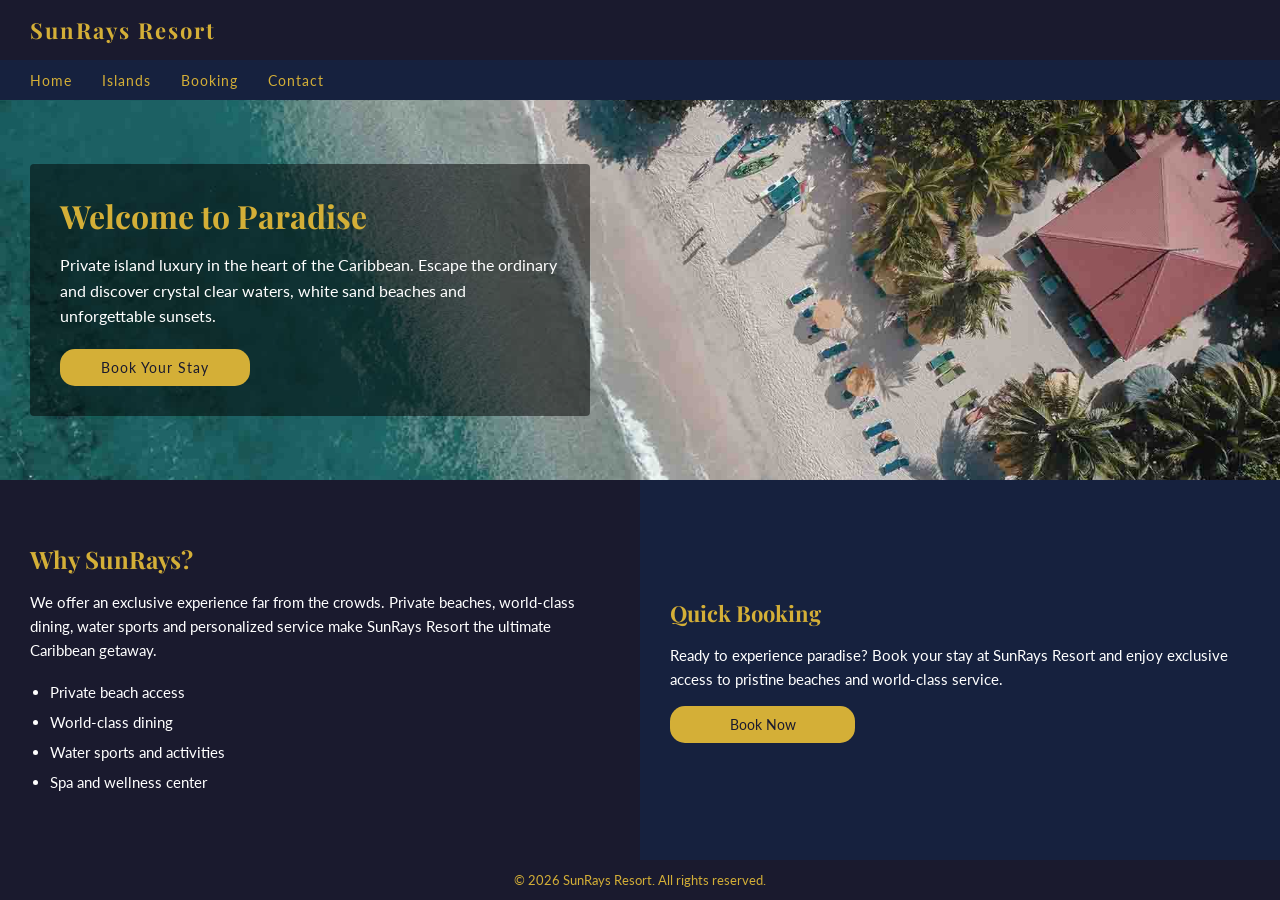
<file: index.html>
<!DOCTYPE html>
<html lang="en">

<head>
    <meta charset="UTF-8">
    <meta name="viewport" content="width=device-width, initial-scale=1.0">
    <link rel="stylesheet" href="css/style.css">
    <link rel="preconnect" href="https://fonts.googleapis.com">
    <link
        href="https://fonts.googleapis.com/css2?family=Playfair+Display:wght@400;700&family=Lato:wght@300;400&display=swap"
        rel="stylesheet">
    <title>SunRays Resort</title>
</head>

<body>
    <div id="container">
        <header>
            <h1>SunRays Resort</h1>
        </header>
        <nav>
            <span class="hamburger">☰</span>
            <a href="index.html">Home</a>
            <a href="islands.html">Islands</a>
            <a href="booking.html">Booking</a>
            <a href="contact.html">Contact</a>
        </nav>
        <section class="section-uppe">
            <div class="start-text">
                <h2>Welcome to Paradise</h2>
                <p>Private island luxury in the heart of the Caribbean.
                    Escape the ordinary and discover crystal clear waters,
                    white sand beaches and unforgettable sunsets.</p>
                <a href="booking.html" class="booking-knapp">Book Your Stay</a>
            </div>
        </section>
        <section class="section-under">
            <h2>Why SunRays?</h2>
            <p>We offer an exclusive experience far from the crowds.
                Private beaches, world-class dining, water sports and
                personalized service make SunRays Resort the ultimate
                Caribbean getaway.</p>
            <ul>
                <li>Private beach access</li>
                <li>World-class dining</li>
                <li>Water sports and activities</li>
                <li>Spa and wellness center</li>
            </ul>
        </section>
        <aside>
            <h2>Quick Booking</h2>
            <p>Ready to experience paradise? Book your stay at SunRays Resort
                and enjoy exclusive access to pristine beaches and world-class service.</p>
            <a href="booking.html" class="booking-guldknapp-home">Book Now</a>
        </aside>
        <footer>
            <p>© 2026 SunRays Resort. All rights reserved.</p>
        </footer>
    </div>
    <script src="js/script.js"></script>
</body>

</html>
</file>
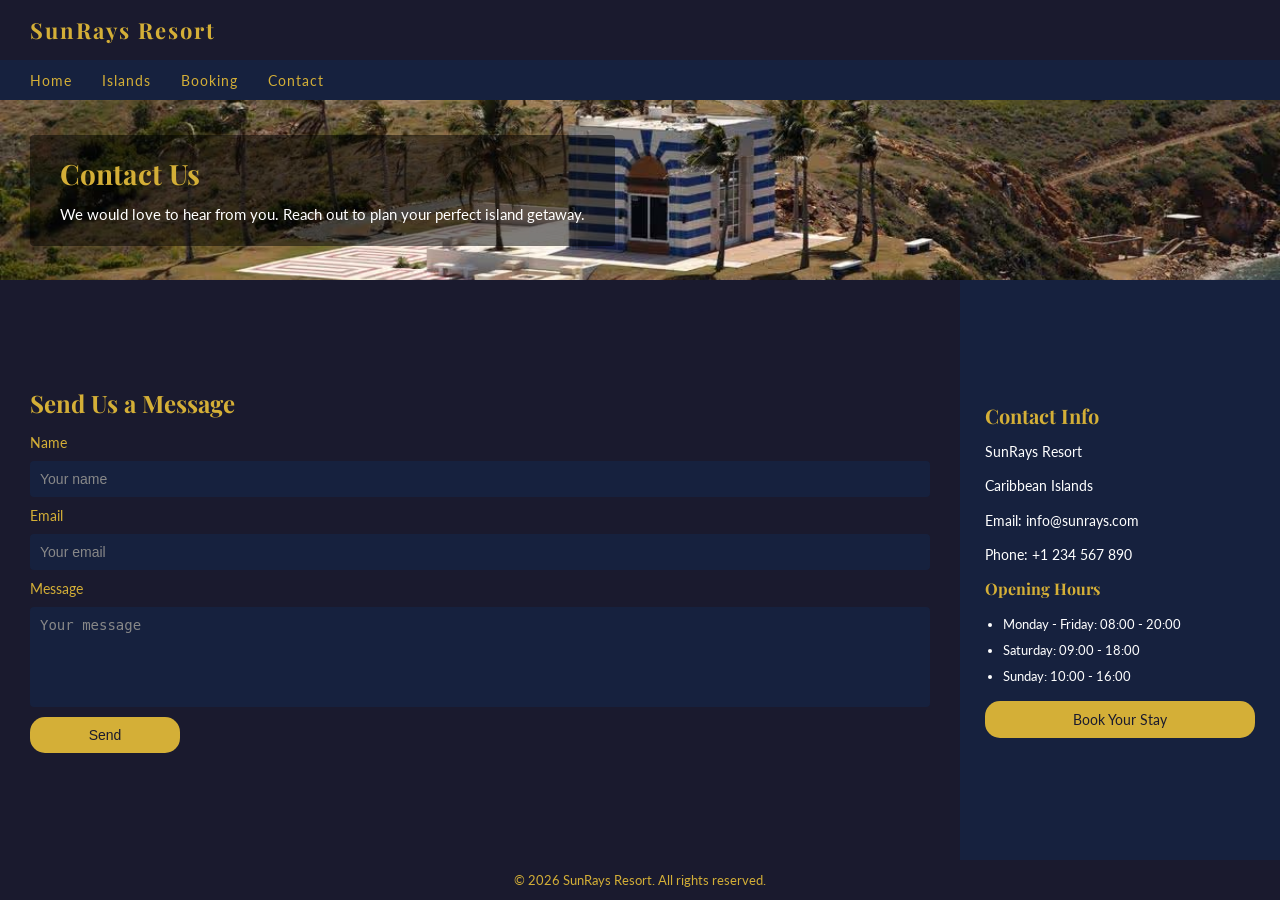
<file: contact.html>
<!DOCTYPE html>
<html lang="en">

<head>
    <meta charset="UTF-8">
    <meta name="viewport" content="width=device-width, initial-scale=1.0">
    <link rel="stylesheet" href="css/style.css">
    <link rel="preconnect" href="https://fonts.googleapis.com">
    <link
        href="https://fonts.googleapis.com/css2?family=Playfair+Display:wght@400;700&family=Lato:wght@300;400&display=swap"
        rel="stylesheet">
    <title>SunRays Resort</title>
</head>

<body>
    <div id="container-contact">
        <header>
            <h1>SunRays Resort</h1>
        </header>
        <nav>
            <span class="hamburger">☰</span>
            <a href="index.html">Home</a>
            <a href="islands.html">Islands</a>
            <a href="booking.html">Booking</a>
            <a href="contact.html">Contact</a>
        </nav>
        <section class="contact-bild">
            <div class="contact-bild-text">
                <h2>Contact Us</h2>
                <p>We would love to hear from you. Reach out to plan your perfect island getaway.</p>
            </div>
        </section>
        <section class="contact-form">
            <h2>Send Us a Message</h2>
            <form>
                <label for="name">Name</label>
                <input type="text" id="name" name="name" placeholder="Your name" required>
                <label for="email">Email</label>
                <input type="email" id="email" name="email" placeholder="Your email" required>
                <label for="message">Message</label>
                <textarea id="message" name="message" placeholder="Your message" required></textarea>
                <button type="submit">Send</button>
            </form>
        </section>
        <aside class="contact-aside">
            <h2>Contact Info</h2>
            <p>SunRays Resort</p>
            <p>Caribbean Islands</p>
            <p>Email: info@sunrays.com</p>
            <p>Phone: +1 234 567 890</p>
            <h3>Opening Hours</h3>
            <ul>
                <li>Monday - Friday: 08:00 - 20:00</li>
                <li>Saturday: 09:00 - 18:00</li>
                <li>Sunday: 10:00 - 16:00</li>
            </ul>
            <a href="booking.html" class="booking-guldknapp">Book Your Stay</a>
        </aside>
        <footer>
            <p>© 2026 SunRays Resort. All rights reserved.</p>
        </footer>
    </div>
    <script src="js/script.js"></script>
</body>

</html>
</file>
<file: css/style.css>
body {
    margin: 0;
    padding: 0;
    font-family: 'Lato', sans-serif;
    overflow: hidden;
    height: 100vh;
}

#container {
    height: 100vh;
    display: grid;
    grid-template-columns: 1fr 1fr 1fr 1fr;
    grid-template-rows: 60px 40px 1fr 1fr 40px;
    grid-template-areas:
        'hd hd hd hd'
        'na na na na'
        'su su su su'
        'sn sn as as'
        'ft ft ft ft';
}

header {
    grid-area: hd;
    background-color: #1a1a2e;
    color: #d4af37;
    display: flex;
    align-items: center;
    padding: 0 30px;
}

h1 {
    margin: 0;
    font-family: 'Playfair Display', serif;
    font-size: 22px;
    letter-spacing: 2px;
}

nav {
    grid-area: na;
    background-color: #16213e;
    display: flex;
    align-items: center;
    gap: 30px;
    padding: 0 30px;
}

nav a {
    color: #d4af37;
    text-decoration: none;
    font-size: 14px;
    letter-spacing: 1px;
}

nav a:hover {
    color: white;
}

.section-uppe {
    grid-area: su;
    background-image: url('/img/bg1.jpg');
    background-size: cover;
    background-position: center;
    display: flex;
    align-items: center;
    padding: 30px;
}

.start-text {
    background-color: rgba(0, 0, 0, 0.5);
    padding: 30px;
    color: white;
    max-width: 500px;
    border-radius: 4px;
}

.start-text h2 {
    margin: 0 0 15px 0;
    font-family: 'Playfair Display', serif;
    font-size: 32px;
    color: #d4af37;
}

.start-text p {
    margin: 0 0 20px 0;
    font-size: 16px;
    line-height: 1.6;
}

.booking-knapp {
    background-color: #d4af37;
    color: #1a1a2e;
    padding: 10px 20px;
    text-decoration: none;
    font-size: 14px;
    letter-spacing: 1px;
    display: block;
    max-width: 150px;
    border-radius: 15px;
    text-align: center;
}

.booking-knapp:hover {
    background-color: #b8962e;
    color: #1a1a2e;
}

.section-under {
    grid-area: sn;
    background-color: #1a1a2e;
    color: white;
    display: flex;
    flex-direction: column;
    justify-content: center;
    padding: 30px;
}

.section-under h2 {
    font-family: 'Playfair Display', serif;
    font-size: 24px;
    color: #d4af37;
    margin: 0 0 15px 0;
}

.section-under p {
    font-size: 15px;
    line-height: 1.6;
    margin: 0 0 15px 0;
}

.section-under ul {
    margin: 0;
    padding-left: 20px;
    font-size: 15px;
    line-height: 2;
}

aside {
    grid-area: as;
    background-color: #16213e;
    color: white;
    display: flex;
    flex-direction: column;
    justify-content: center;
    padding: 30px;
    gap: 15px;
}

aside h2 {
    font-family: 'Playfair Display', serif;
    font-size: 22px;
    color: #d4af37;
    margin: 0;
}

aside p {
    font-size: 15px;
    line-height: 1.6;
    margin: 0;
}

.booking-guldknapp {
    background-color: #d4af37;
    color: #1a1a2e;
    padding: 10px 20px;
    text-decoration: none;
    font-size: 14px;
    text-align: center;
    border-radius: 15px;
}

.booking-guldknapp:hover {
    background-color: #b8962e;
    color: #1a1a2e;
}

.booking-guldknapp-home {
    background-color: #d4af37;
    color: #1a1a2e;
    padding: 10px 20px;
    text-decoration: none;
    font-size: 14px;
    text-align: center;
    border-radius: 15px;
    width: 25%;
}

.booking-guldknapp-home:hover {
    background-color: #b8962e;
    color: #1a1a2e;
}

footer {
    grid-area: ft;
    background-color: #1a1a2e;
    color: #d4af37;
    display: flex;
    align-items: center;
    justify-content: center;
    font-size: 13px;
}

#container-islands {
    height: 100vh;
    display: grid;
    grid-template-columns: 1fr 1fr 1fr 1fr;
    grid-template-rows: 60px 40px 180px 1fr 40px;
    grid-template-areas:
        'hd hd hd hd'
        'na na na na'
        'ib ib ib ib'
        'il il il as'
        'ft ft ft ft';
}

.islands-bild {
    grid-area: ib;
    background-image: url('/img/bg2.jpg');
    background-size: cover;
    background-position: center;
    display: flex;
    align-items: center;
    padding: 30px;
}

.islands-bild-text {
    background-color: rgba(0, 0, 0, 0.5);
    padding: 20px 30px;
    color: white;
    border-radius: 4px;
}

.islands-bild-text h2 {
    margin: 0 0 10px 0;
    font-family: 'Playfair Display', serif;
    font-size: 28px;
    color: #d4af37;
}

.islands-bild-text p {
    margin: 0;
    font-size: 15px;
    line-height: 1.6;
}

.islands-lista {
    grid-area: il;
    background-color: #0f3460;
    padding: 20px;
    display: flex;
    flex-direction: column;
    gap: 25px;
}

.island-card {
    display: flex;
    gap: 20px;
    background-color: #16213e;
    border-radius: 4px;
    overflow: hidden;
}

.island-card img {
    width: 160px;
    height: 140px;
    object-fit: cover;
}

.island-info {
    padding: 15px;
    color: white;
    display: flex;
    flex-direction: column;
    justify-content: center;
    gap: 8px;
}

.island-info h3 {
    margin: 0;
    font-family: 'Playfair Display', serif;
    font-size: 18px;
    color: #d4af37;
}

.island-info p {
    margin: 0;
    font-size: 14px;
    line-height: 1.5;
}

.islands-aside {
    grid-area: as;
    background-color: #16213e;
    color: white;
    padding: 25px;
    display: flex;
    flex-direction: column;
    gap: 12px;
}

.islands-aside h2 {
    font-family: 'Playfair Display', serif;
    font-size: 20px;
    color: #d4af37;
    margin: 0;
}

.islands-aside img {
    width: 100%;
    height: 130px;
    object-fit: cover;
    border-radius: 4px;
}

.islands-aside h3 {
    font-family: 'Playfair Display', serif;
    font-size: 16px;
    color: #d4af37;
    margin: 0;
}

.islands-aside p {
    font-size: 13px;
    line-height: 1.5;
    margin: 0;
}

.islands-aside ul {
    margin: 0;
    padding-left: 18px;
    font-size: 13px;
    line-height: 2;
}

#container-contact {
    height: 100vh;
    display: grid;
    grid-template-columns: 1fr 1fr 1fr 1fr;
    grid-template-rows: 60px 40px 180px 1fr 40px;
    grid-template-areas:
        'hd hd hd hd'
        'na na na na'
        'cb cb cb cb'
        'cf cf cf as'
        'ft ft ft ft';
}

.contact-bild {
    grid-area: cb;
    background-image: url('/img/nbg1.png');
    background-size: cover;
    background-position: center;
    display: flex;
    align-items: center;
    padding: 30px;
}

.contact-bild-text {
    background-color: rgba(0, 0, 0, 0.5);
    padding: 20px 30px;
    color: white;
    border-radius: 4px;
}

.contact-bild-text h2 {
    margin: 0 0 10px 0;
    font-family: 'Playfair Display', serif;
    font-size: 28px;
    color: #d4af37;
}

.contact-bild-text p {
    margin: 0;
    font-size: 15px;
    line-height: 1.6;
}

.contact-form {
    grid-area: cf;
    background-color: #1a1a2e;
    color: white;
    padding: 30px;
    display: flex;
    flex-direction: column;
    justify-content: center;
}

.contact-form h2 {
    font-family: 'Playfair Display', serif;
    font-size: 24px;
    color: #d4af37;
    margin: 0 0 15px 0;
}

.contact-form form {
    display: flex;
    flex-direction: column;
    gap: 10px;

}

.contact-form label {
    font-size: 14px;
    color: #d4af37;
}

.contact-form input {
    padding: 10px;
    font-size: 14px;
    border: none;
    border-radius: 4px;
    background-color: #16213e;
    color: white;
}

.contact-form textarea {
    padding: 10px;
    font-size: 14px;
    border: none;
    border-radius: 4px;
    background-color: #16213e;
    color: white;
    height: 80px;
    resize: none;
}

.contact-form button {
    background-color: #d4af37;
    color: #1a1a2e;
    padding: 10px 20px;
    border: none;
    font-size: 14px;
    cursor: pointer;
    border-radius: 15px;
    max-width: 150px;
}

.contact-form button:hover {
    background-color: #b8962e;
}

.contact-aside {
    grid-area: as;
    background-color: #16213e;
    color: white;
    padding: 25px;
    display: flex;
    flex-direction: column;
    gap: 12px;
}

.contact-aside h2 {
    font-family: 'Playfair Display', serif;
    font-size: 20px;
    color: #d4af37;
    margin: 0;
}

.contact-aside p {
    font-size: 14px;
    line-height: 1.6;
    margin: 0;
}

.contact-aside h3 {
    font-family: 'Playfair Display', serif;
    font-size: 16px;
    color: #d4af37;
    margin: 0;
}

.contact-aside ul {
    margin: 0;
    padding-left: 18px;
    font-size: 13px;
    line-height: 2;
}

.contact-form input::placeholder {
    color: #888;
}

.contact-form textarea::placeholder {
    color: #888;
}

#container-booking {
    height: 100vh;
    display: grid;
    grid-template-columns: 1fr 1fr 1fr 1fr;
    grid-template-rows: 60px 40px 180px 1fr 40px;
    grid-template-areas:
        'hd hd hd hd'
        'na na na na'
        'bb bb bb bb'
        'bf bf bf as'
        'ft ft ft ft';
}

.booking-bild {
    grid-area: bb;
    background-image: url('/img/bg4.jpg');
    background-size: cover;
    background-position: center;
    display: flex;
    align-items: center;
    padding: 30px;
}

.booking-bild-text {
    background-color: rgba(0, 0, 0, 0.5);
    padding: 20px 30px;
    color: white;
    border-radius: 4px;
}

.booking-bild-text h2 {
    margin: 0 0 10px 0;
    font-family: 'Playfair Display', serif;
    font-size: 28px;
    color: #d4af37;
}

.booking-bild-text p {
    margin: 0;
    font-size: 15px;
    line-height: 1.6;
}

.booking-form {
    grid-area: bf;
    background-color: #1a1a2e;
    color: white;
    padding: 15px 30px;
    display: flex;
    flex-direction: column;
    justify-content: center;
}

.booking-form h2 {
    font-family: 'Playfair Display', serif;
    font-size: 24px;
    color: #d4af37;
    margin: 0 0 15px 0;
}

.booking-form form {
    display: flex;
    flex-direction: column;
    gap: 5px;
}

.booking-form label {
    font-size: 14px;
    color: #d4af37;
}

.booking-form input {
    padding: 10px;
    font-size: 14px;
    border: none;
    border-radius: 4px;
    background-color: #16213e;
    color: white;
}

.booking-form select {
    padding: 10px;
    font-size: 14px;
    border: none;
    border-radius: 4px;
    background-color: #16213e;
    color: white;
}

.booking-form button {
    background-color: #d4af37;
    color: #1a1a2e;
    padding: 10px 20px;
    border: none;
    font-size: 14px;
    cursor: pointer;
    border-radius: 15px;
    max-width: 150px;
}

.booking-form button:hover {
    background-color: #b8962e;
}

.booking-aside {
    grid-area: as;
    background-color: #16213e;
    color: white;
    padding: 25px;
    display: flex;
    flex-direction: column;
    gap: 12px;
}

.booking-aside h2 {
    font-family: 'Playfair Display', serif;
    font-size: 20px;
    color: #d4af37;
    margin: 0;
}

.booking-aside h3 {
    font-family: 'Playfair Display', serif;
    font-size: 16px;
    color: #d4af37;
    margin: 0;
}

.booking-aside p {
    font-size: 14px;
    line-height: 1.6;
    margin: 0;
}

.booking-aside ul {
    margin: 0;
    padding-left: 18px;
    font-size: 13px;
    line-height: 2;
}

.booking-form input::placeholder {
    color: #888;
}

.hamburger {
    display: none;
    color: #d4af37;
    font-size: 24px;
    cursor: pointer;
}

@media (max-width: 768px) {
    .hamburger {
        display: block;
    }

    nav {
        flex-wrap: wrap;
    }

    nav a {
        display: none;
    }

    nav.open {
        padding-bottom: 20px;
    }

    nav.open a {
        display: block;
        width: 100%;
        padding: 8px 0;
    }

    body {
        overflow: auto;
        height: auto;
    }

    #container {
        height: auto;
        grid-template-columns: 1fr;
        grid-template-rows: 60px auto auto auto auto 40px;
        grid-template-areas:
            'hd'
            'na'
            'su'
            'sn'
            'as'
            'ft';
    }

    #container-islands {
        height: auto;
        grid-template-columns: 1fr;
        grid-template-rows: 60px auto auto auto auto 40px;
        grid-template-areas:
            'hd'
            'na'
            'ib'
            'il'
            'as'
            'ft';
    }

    #container-contact {
        height: auto;
        grid-template-columns: 1fr;
        grid-template-rows: 60px auto auto auto auto 40px;
        grid-template-areas:
            'hd'
            'na'
            'cb'
            'cf'
            'as'
            'ft';
    }

    #container-booking {
        height: auto;
        grid-template-columns: 1fr;
        grid-template-rows: 60px auto auto auto auto 40px;
        grid-template-areas:
            'hd'
            'na'
            'bb'
            'bf'
            'as'
            'ft';
    }

    .island-card {
        flex-direction: column;
    }

    .island-card img {
        width: 100%;
        height: 120px;
    }

    .start-text h2 {
        font-size: 24px;
    }

    .start-text p {
        font-size: 14px;
    }

    header {
        padding: 0 15px;
    }

    nav {
        padding: 0 15px;
    }

    .section-uppe,
    .islands-bild,
    .contact-bild,
    .booking-bild {
        padding: 15px;
    }

    .booking-form {
        padding: 20px;
    }

    .booking-form form {
        gap: 8px;
    }

    .booking-guldknapp-home {
        width: 50%;
    }
}
</file>
